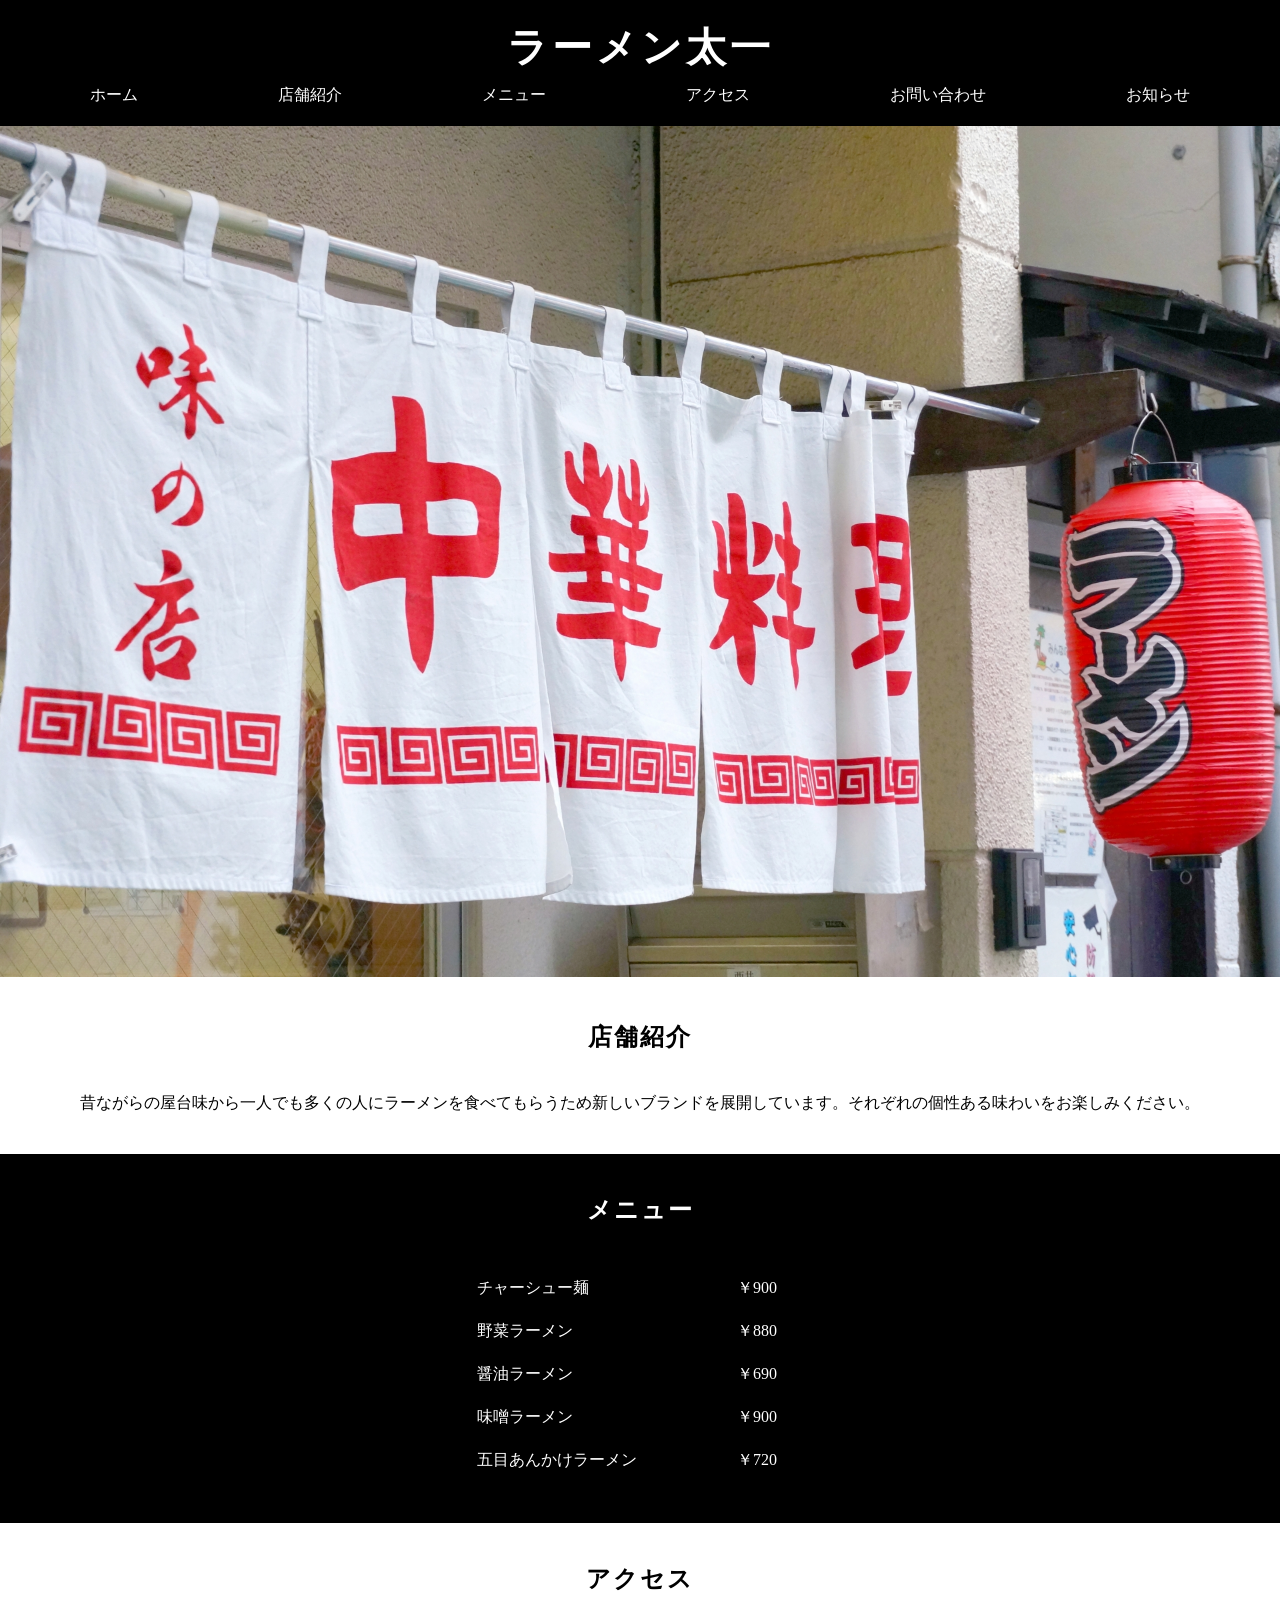
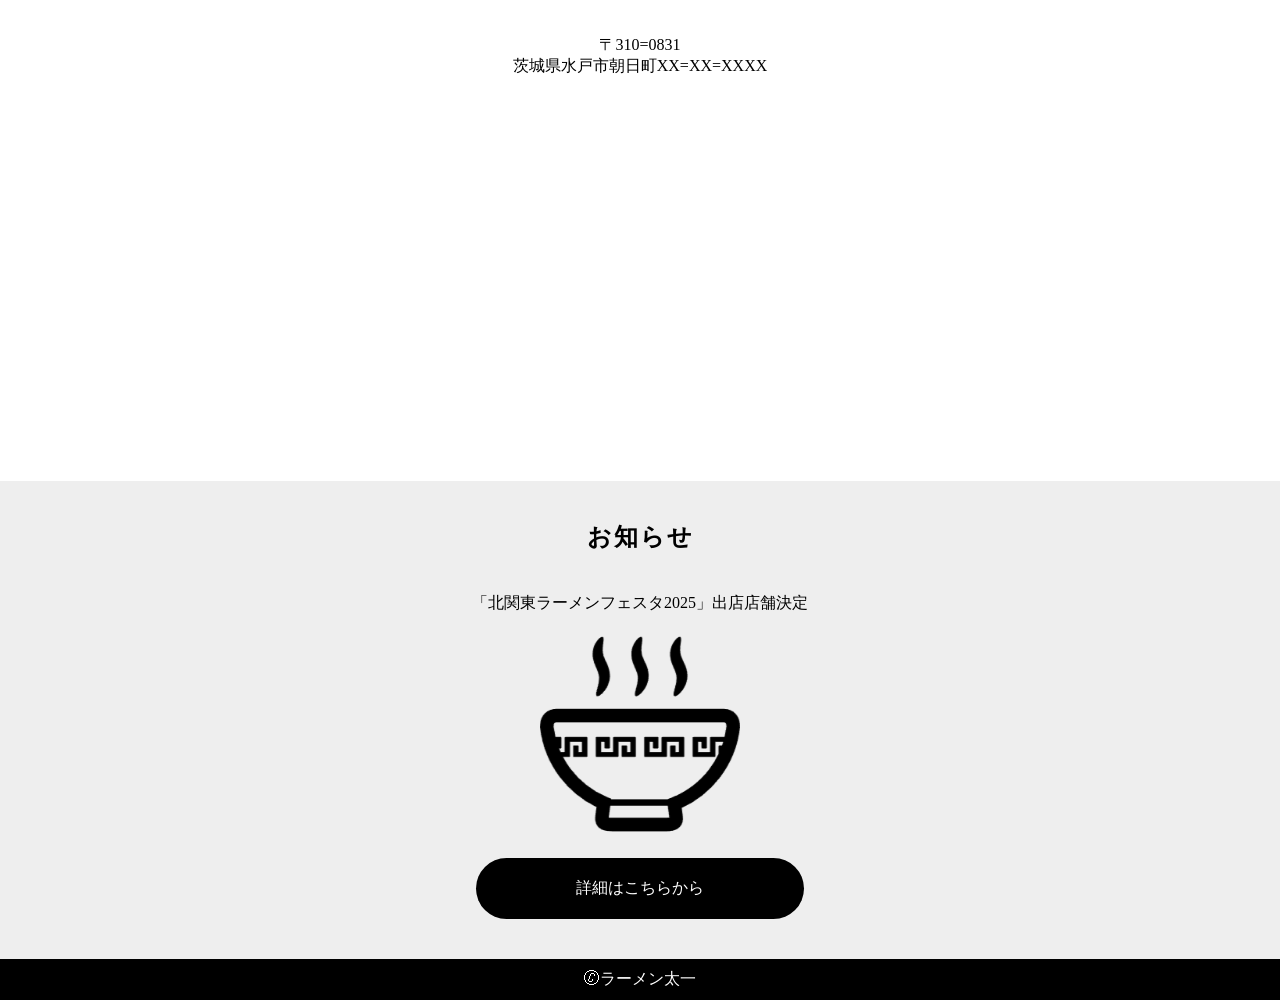
<file: index.html>
<!DOCTYPE html>
<html lang="ja">
  <head>
    <meta charset="UTF-8">
    <meta name="viewport" content="width=device-width">
    <title>ラーメン太一</title>
    <link rel="stylesheet" href="css/style.css">
  </head>
  <body>
    <header> <!== ファーストビューの一番上(非常に重要) ==>
      <div class="container">      
        <h1>ラーメン太一</h1>
        <nav>
          <ul>
            <li><a href="#">ホーム</a></li>
	    <li><a href="#">店舗紹介</a></li>
            <li><a href="#">メニュー</a></li>
            <li><a href="#">アクセス</a></li>
            <li><a href="contact.html">お問い合わせ</a></li>
            <li><a href="#">お知らせ</a></li>
          </ul>
        </nav>
      </div>
    </header>
    <main>
      <section id="hero">
        <figure> <!== 図や表 ==>
          <img src="images/hero.jpg" alt="ラーメン店の写真">
        </figure>
      </section>
      <section id="about">
        <h2>店舗紹介</h2>
        <p>昔ながらの屋台味から一人でも多くの人にラーメンを食べてもらうため新しいブランドを展開しています。それぞれの個性ある味わいをお楽しみください。</p>
      </section>
      <section id="menu">
        <h2>メニュー</h2>
        <table>
          <tr> <!== 行に相当 ==>
            <td>チャーシュー麺</td> <!== 列に相当 ==>
            <td>￥900</td>
          </tr>
          <tr>
            <td>野菜ラーメン</td>
            <td>￥880</td>
          </tr>
          <tr>
            <td>醤油ラーメン</td>
            <td>￥690</td>
          </tr>
          <tr>
            <td>味噌ラーメン</td>
            <td>￥900</td>
          </tr>
          <tr>
            <td>五目あんかけラーメン</td>
            <td>￥720</td>
          </tr>
        </table>
      </section>
      <section id="access">
        <h2>アクセス</h2>
        <p>〒310=0831</p>
        <p>茨城県水戸市朝日町XX=XX=XXXX</p>
        <iframe src="https://www.google.com/maps/embed?pb=!1m18!1m12!1m3!1d6425.843816029387!2d140.4887846!3d36.3626704!2m3!1f0!2f0!3f0!3m2!1i1024!2i768!4f13.1!3m3!1m2!1s0x602225140dafcf45%3A0x8f29a1907c2ca33f!2z5pyd5pel55S65YWQ56ul5YWs5ZyS!5e0!3m2!1sja!2sjp!4v1743207158291!5m2!1sja!2sjp" width="600" height="450" style="border:0;" allowfullscreen="" loading="lazy" referrerpolicy="no=referrer=when=downgrade"></iframe> <!== width:"100%"で画面いっぱいに表示 ==>
      </section>
      
    </main>
    <aside> <!== 補足情報 ==>
      <h2>お知らせ</h2>
      <p>「北関東ラーメンフェスタ2025」出店店舗決定</p>
      <figure>
        <img src="images/icon.png" alt="ラーメンアイコン">
      </figure>
      <a href="#" class="button">詳細はこちらから</a> <!== リンクを直接ボタン ==>
    </aside>
    <footer>
      🄫ラーメン太一
    </footer>
  </body>
</html>
</file>
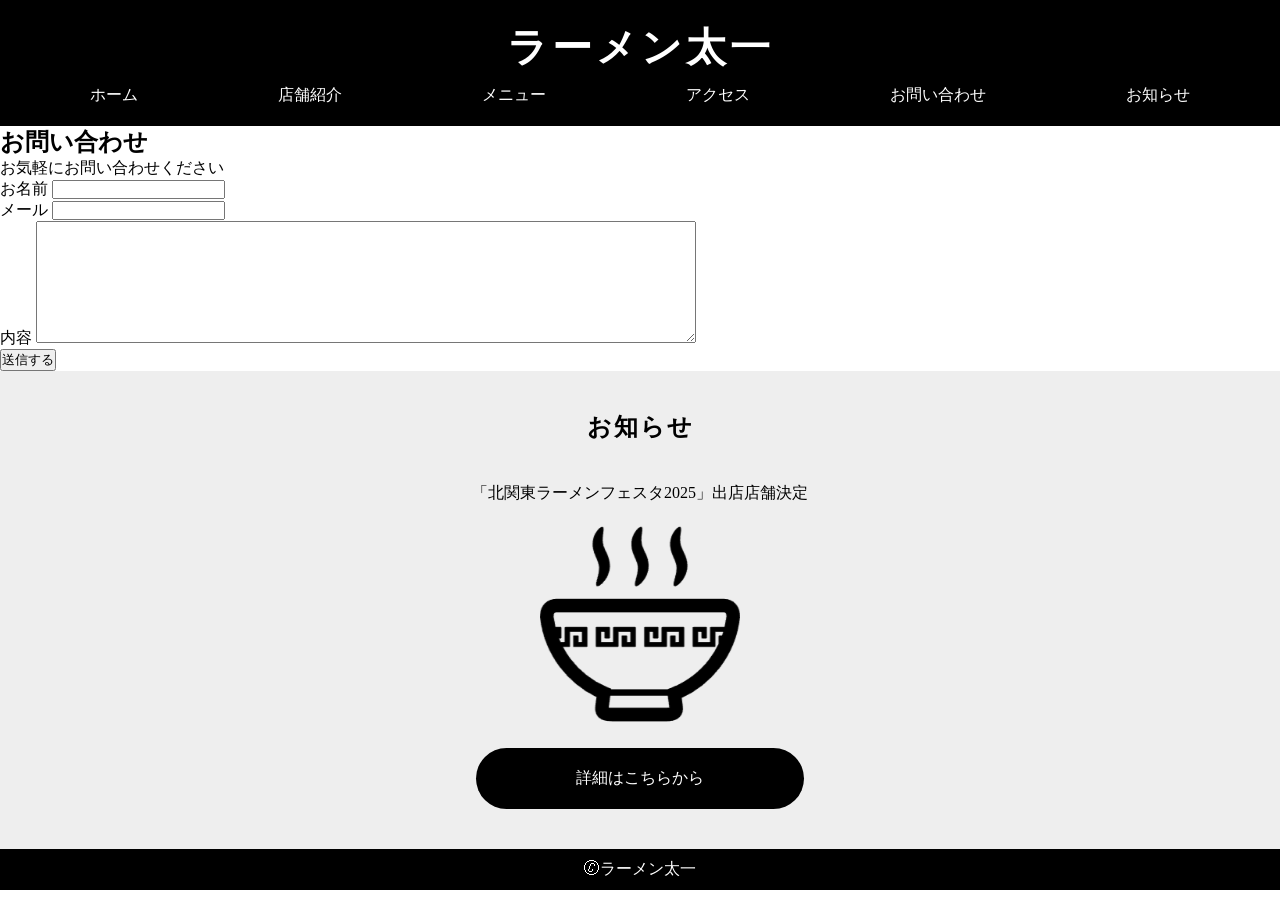
<file: contact.html>
<!DOCTYPE html>
<html lang="ja">
  <head>
    <meta charset="UTF-8">
    <meta name="viewport" content="width=device=width">
    <title>ラーメン太一</title>
    <link rel="stylesheet" href="css/style.css">
  </head>
  <body>
    <header> <!== ファーストビューの一番上(非常に重要) ==>
      <div class="container">      
        <h1>ラーメン太一</h1>
        <nav>
          <ul>
            <li><a href="#">ホーム</a></li>
	    <li><a href="#">店舗紹介</a></li>
            <li><a href="#">メニュー</a></li>
            <li><a href="#">アクセス</a></li>
            <li><a href="contact.html">お問い合わせ</a></li>
            <li><a href="#">お知らせ</a></li>
          </ul>
        </nav>
      </div>
    </header>
    <main>
        <h2>お問い合わせ</h2>
        <p>お気軽にお問い合わせください</p>
        <form action="index.html" method="post">
          <div>
            <label for="name">お名前</label> <!== インライン要素 ==>
            <input type="text" name="name" id="name"> <!== id="name"(お名前を選択しても入力できる) ==> <!== インライン要素(お名前を箱が並ぶ) ==>
          </div>
          <div>
            <label for="email">メール</label>
            <input type="text" name="email" id="email"> <!== inputは1行 ==>
          </div>
          <div>
            <label for="naiyou">内容</label>
            <textarea name="naiyou" rows="8" cols="80" id="naiyou"></textarea> <!== 8行×80文字(1行) ==>
          </div>
          <div>
            <input type="submit" value="送信する">
          </div>
        </form>
      </section>
    </main>
    <aside> <!== 補足情報 ==>
      <h2>お知らせ</h2>
      <p>「北関東ラーメンフェスタ2025」出店店舗決定</p>
      <figure>
        <img src="images/icon.png" alt="ラーメンアイコン">
      </figure>
      <a href="#" class="button">詳細はこちらから</a> <!== リンクを直接ボタン ==>
    </aside>
    <footer>
      🄫ラーメン太一
    </footer>
  </body>
</html>
</file>
<file: css/style.css>
@charset "utf-8";

/* ========================================

リセットCSS

======================================== */
* { /* すべての要素の内余白と外余白に対して */
  padding: 0;
  margin: 0;
}

/* ========================================

header

======================================== */
header {
  background-color: black;
  color: white;
  text-align: center;
  padding: 20px;
}
header h1 {
  font-size: 40px;
  letter-spacing: 4px;
  padding-bottom: 10px;
}
header nav ul {
  display: flex;
  justify-content: space-around;
  list-style-type: none;
}
header nav ul li a {
  color: white;
  text-decoration: none;
}

/* ========================================

main

======================================== */
#hero figure img {
  width: 100%; /* figureに対してピタッとはまる */
}
#about {
  background-color: white;
  padding: 40px 20px; /* 上下を大の時はスマホ対応を考慮して左右を小さめに */
  text-align: center;
}
#about h2 {
  margin-bottom: 40px;
  letter-spacing: 2px; /* 文字間 */
}
#menu {
  background-color: black;
  padding: 40px 20px;
  text-align: center;
  color: white;
}
#menu h2 {
  margin-bottom: 40px;
  letter-spacing: 2px;
}
#menu table {
  width: 100%; /* 横幅は100%だけれど */
  max-width: 350px; /* 最大の幅が決まっている→スマホ対応で便利な書き方 */
  margin: 0 auto;
  text-align: left;
}
#menu table td {
  padding: 10px;
}
#access {
  background-color: white;
  padding: 40px 20px;
  text-align: center;
}
#access h2 {
  margin-bottom: 40px;
  letter-spacing: 2px;
}
#access iframe {
  width: 100%;
  max-width: 500px;
  height: 300px;
  padding: 30px;
}
#contact {
  background-color: black;
  padding: 40px 20px;
  text-align: center;
  color: white;
}
#contact h2 {
  margin-bottom: 40px;
  letter-spacing: 2px;
}
#contact form label {
  display: block;
}
#contact form input {
  width: 100%;
  max-width: 500px;
  padding: 10px;
}
#contact form textarea {
  width: 100%;
  max-width: 500px;
  padding: 10px;
}
#contact form input[type="submit"] { /* inputでtypeが(submit)のものだけ→classを付けない絞り込み方法 */
  width: 300px;
  background-color: #eee;
}

/* ========================================

aside

======================================== */
aside {
  background-color: #eee;
  padding: 40px 20px;
  text-align: center;
}
aside h2 {
  margin-bottom: 40px;
  letter-spacing: 2px;
}
aside figure {
  padding: 20px;
}
aside figure img {
  width: 200px;
}
aside .button { /* aはインライン要素 */
  background-color: black;
  padding: 20px 100px; /* 高さの指定がうまくいかない */
  display: inline-block;
  border-radius: 50px;
  color: white;
  text-decoration: none;
}
aside a:hover { /* 上にマウスが乗った時 */
  opacity: .8;
}

/* ========================================

footer

======================================== */
footer {
  background-color: black;
  color: white;
  text-align: center;
  padding: 10px;
}
</file>
